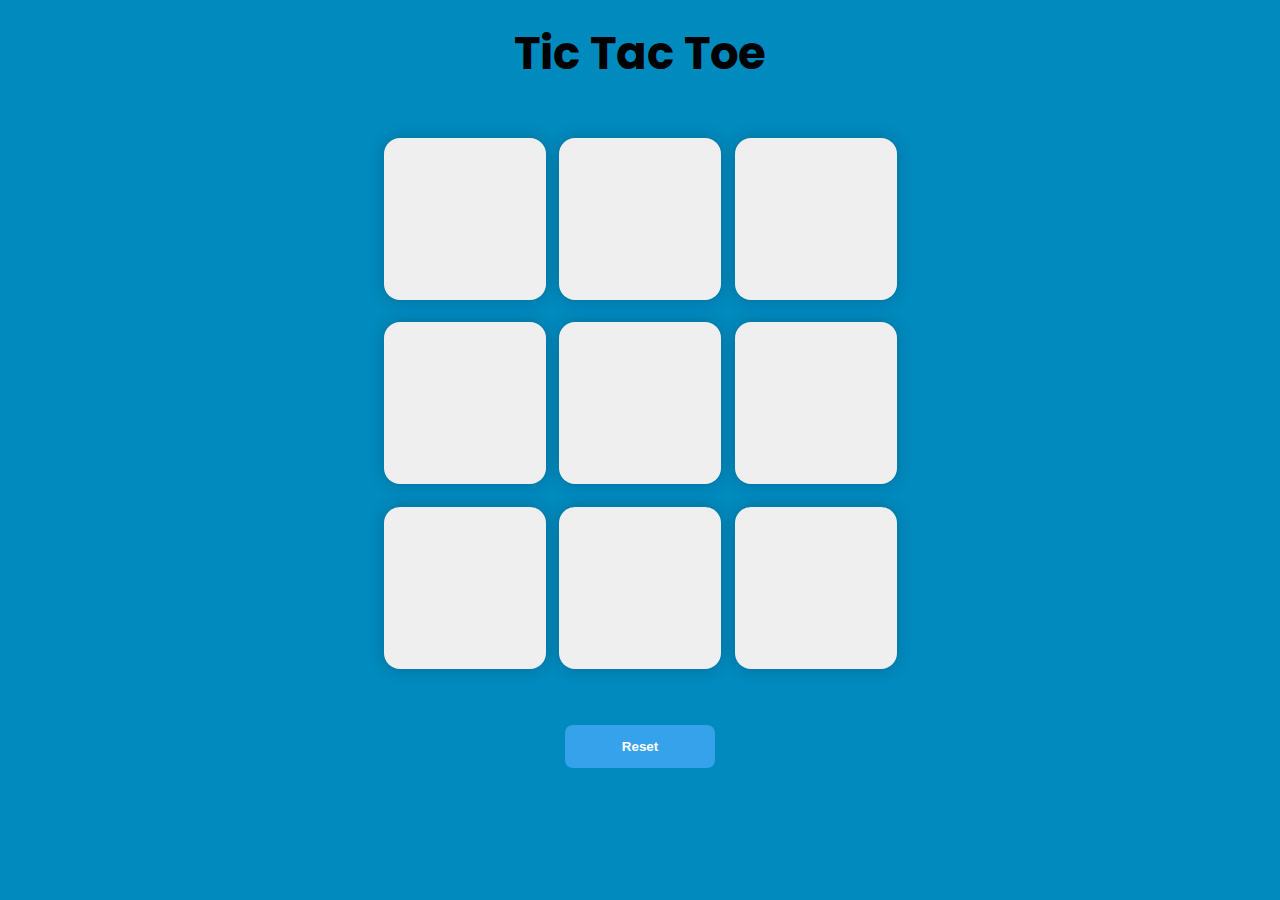
<file: index.html>
<!DOCTYPE html>
<html lang="en">

<head>
    <meta charset="UTF-8">
    <meta name="viewport" content="width=device-width, initial-scale=1.0">
    <title>Tic Tac Toe</title>
    <!-- CSS -->
    <link rel="stylesheet" href="style.css">
    <!-- Fonts -->
    <link rel="stylesheet" href="https://fonts.googleapis.com/css2?family=Poppins:wght@300;400;500;600;700&display=swap">

</head>

<body>
    <main>
        <h1>Tic Tac Toe</h1>
        <h2 class="winner" id="win"></h2>
        <div class="container">
            <div class="game">
                <button class="box"></button>
                <button class="box"></button>
                <button class="box"></button>
                <button class="box"></button>
                <button class="box"></button>
                <button class="box"></button>
                <button class="box"></button>
                <button class="box"></button>
                <button class="box"></button>
            </div>
        </div>
        <button id="reset">Reset</button>
    </main>

    <!-- JS -->
    <script src="main.js"></script>
</body>

</html>
</file>
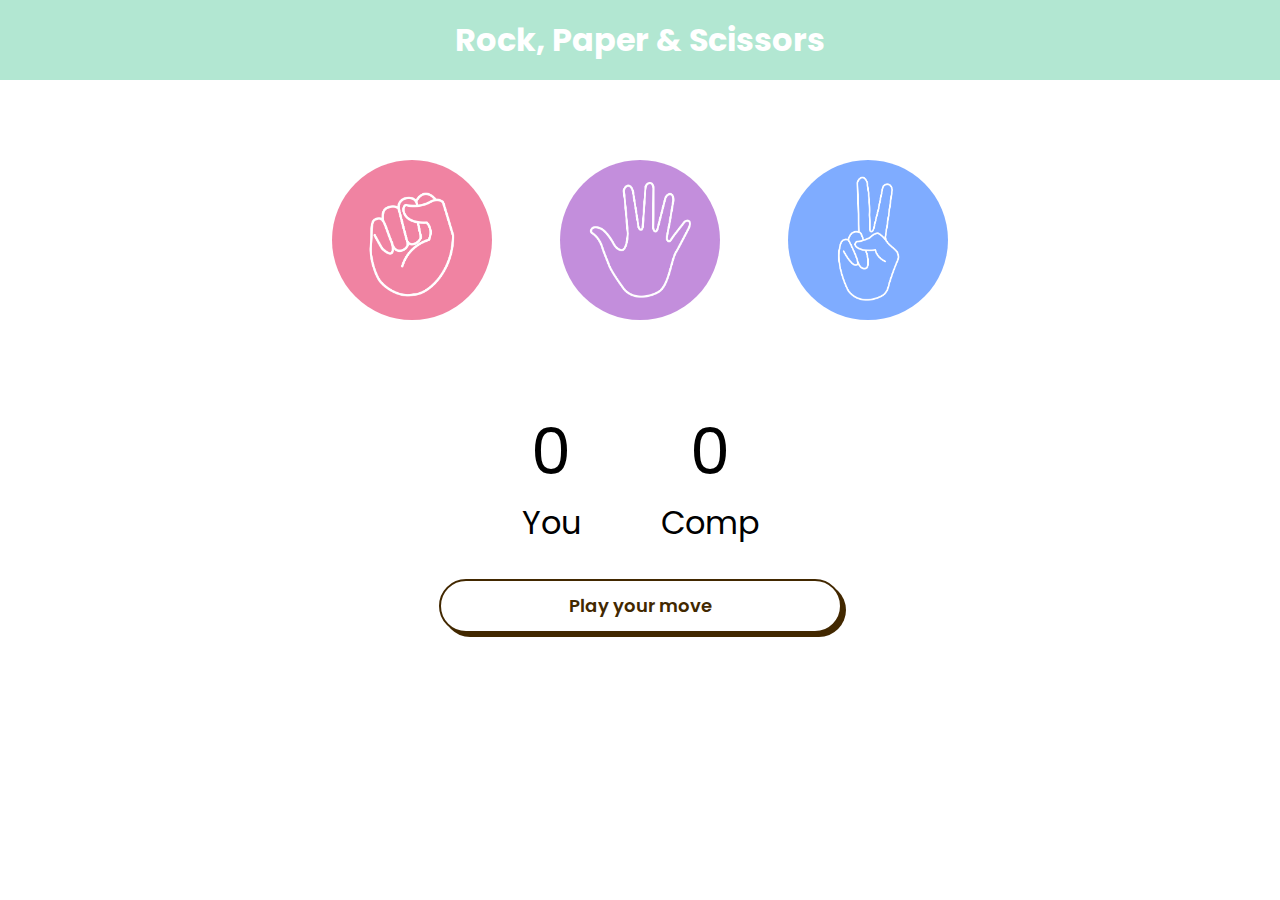
<file: Stone, Paper & Scissors Game/index.html>
<!DOCTYPE html>
<html lang="en">
<head>
    <meta charset="UTF-8">
    <meta name="viewport" content="width=device-width, initial-scale=1.0">
    <title>Rock, Paper & Scissors Game</title>
    <!-- CSS -->
    <link rel="stylesheet" href="style.css">
    <!-- Fonts -->
    <link rel="stylesheet" href="https://fonts.googleapis.com/css2?family=Poppins:wght@300;400;500;600;700&display=swap">
</head>
<body>
    <h1>Rock, Paper & Scissors</h1>
    <div class="choices">
        <div class="choice" id="rock">
            <img src="./images/rock.png" alt="">
        </div>
        <div class="choice" id="paper">
            <img src="./images/paper.png" alt="">
        </div>
        <div class="choice" id="scissors">
            <img src="./images/scissors.png" alt="">
        </div>
    </div>

    <div class="score-board">
        <div class="score">
            <p id="user-score">0</p>
            <p>You</p>
        </div>
        <div class="score">
            <p id="comp-score">0</p>
            <p>Comp</p>
        </div>
    </div>

    <div class="msg-alert">
        <p id="msg">Play your move</p>
    </div>

    <!-- JS -->
    <script src="main.js"></script>
</body>
</html>
</file>
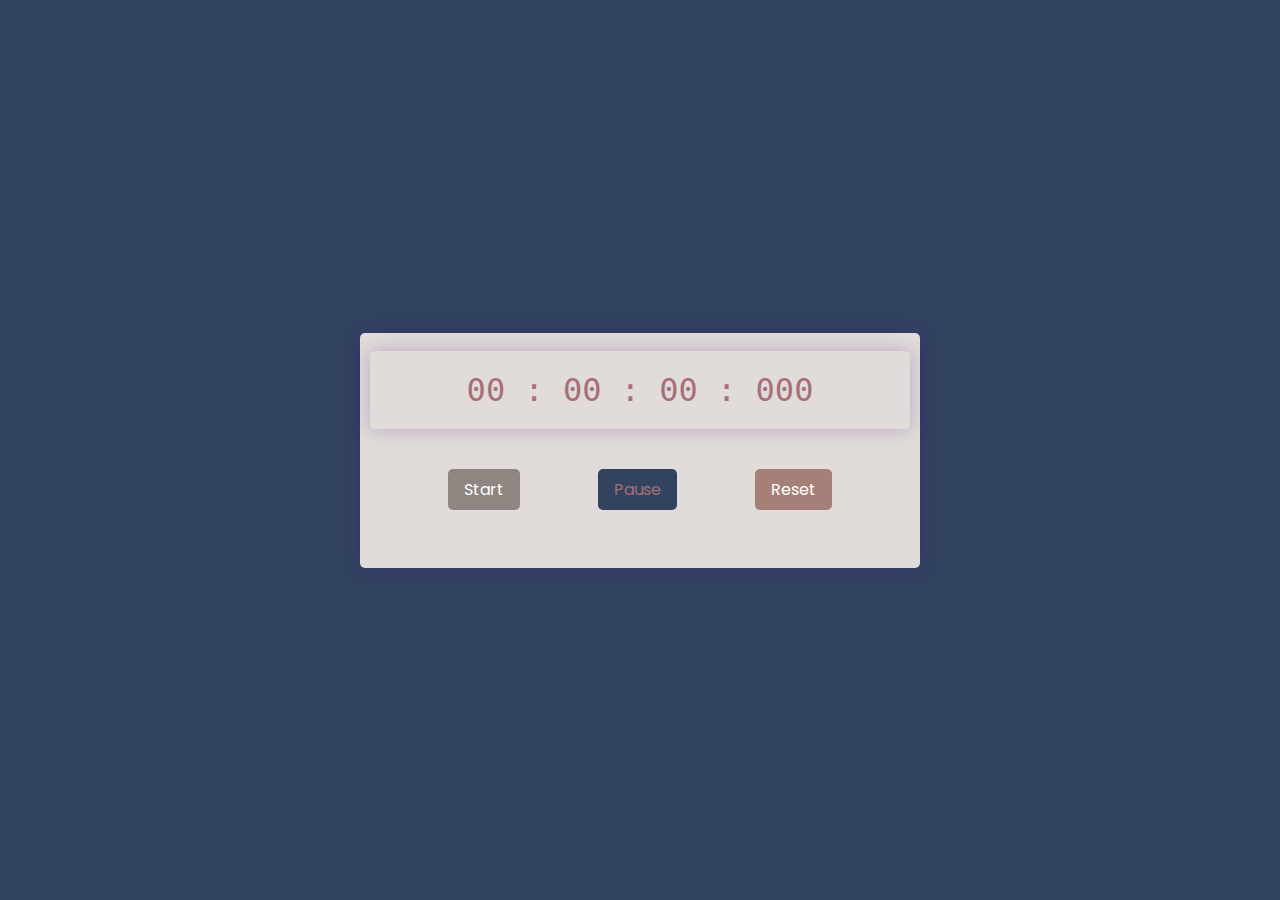
<file: StopWatch/index.html>
<!DOCTYPE html>
<html lang="en">
<head>
    <meta charset="UTF-8">
    <meta name="viewport" content="width=device-width, initial-scale=1.0">
    <title>Stop watch</title>
    <!-- css -->
    <link rel="stylesheet" href="style.css">
    <!-- font -->
    <link rel="stylesheet" href="https://fonts.googleapis.com/css2?family=Poppins:wght@400;700&display=swap">
</head>
<body>
    <div class="container">
        <div class="times">
            00 : 00 : 00 : 000
        </div>
        <div class="buttons">
            <button id="start">Start</button>
            <button id="pause">Pause</button>
            <button id="reset">Reset</button>
        </div>
    </div>
    
    <!-- js -->
    <script src="app.js"></script>
</body>
</html>
</file>
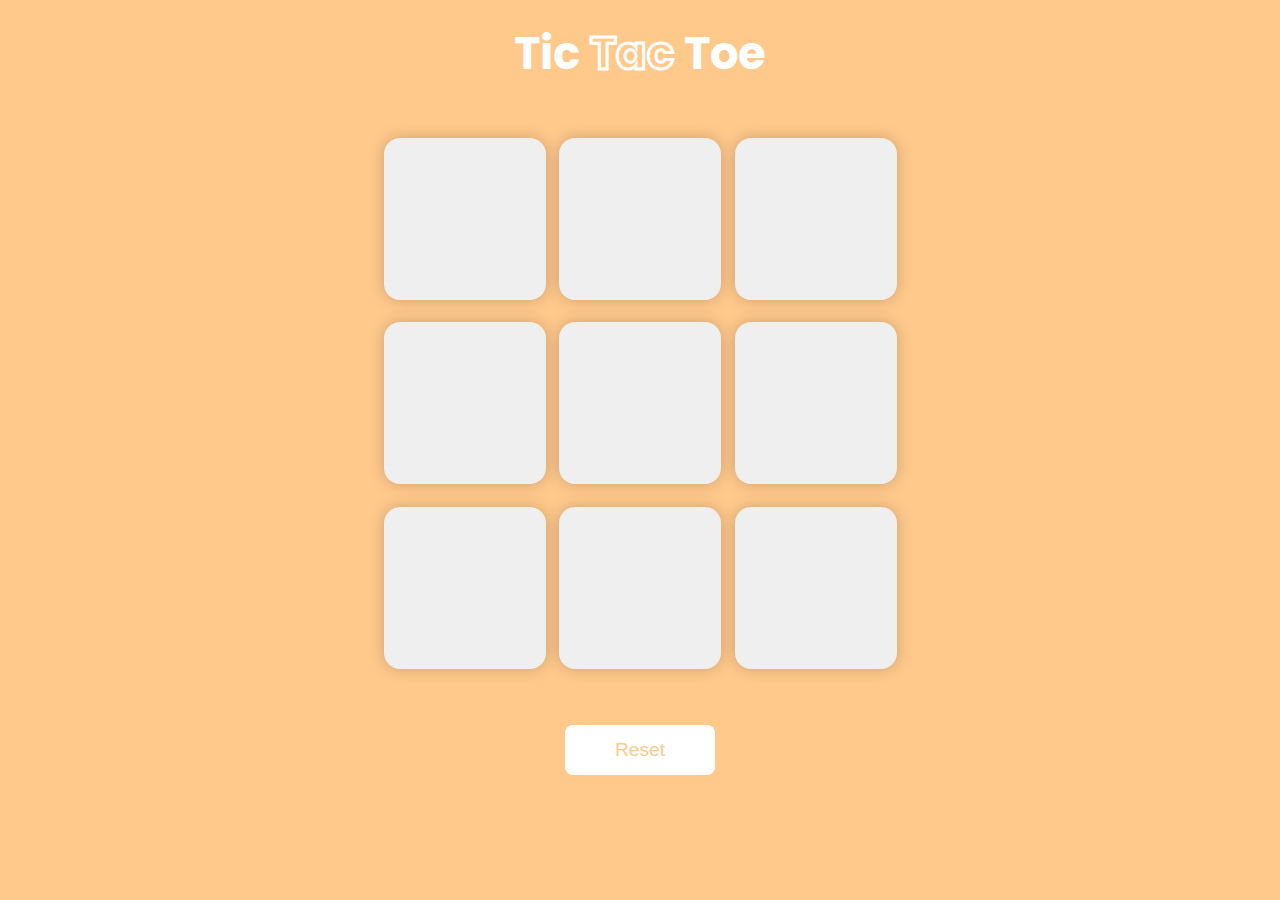
<file: TicTacToe/index.html>
<!DOCTYPE html>
<html lang="en">

<head>
    <meta charset="UTF-8">
    <meta name="viewport" content="width=device-width, initial-scale=1.0">
    <title>Tic Tac Toe</title>
    <!-- CSS -->
    <link rel="stylesheet" href="style.css">
    <!-- Fonts -->
    <link rel="stylesheet" href="https://fonts.googleapis.com/css2?family=Poppins:wght@300;400;500;600;700&display=swap">

</head>

<body>
    <main>
        <h1>Tic <span id="title">Tac</span> Toe</h1>
        <h2 class="winner" id="win"></h2>
        <div class="container">
            <div class="game">
                <button class="box"></button>
                <button class="box"></button>
                <button class="box"></button>
                <button class="box"></button>
                <button class="box"></button>
                <button class="box"></button>
                <button class="box"></button>
                <button class="box"></button>
                <button class="box"></button>
            </div>
        </div>
        <button id="reset">Reset</button>
    </main>

    <!-- JS -->
    <script src="main.js"></script>
</body>

</html>
</file>
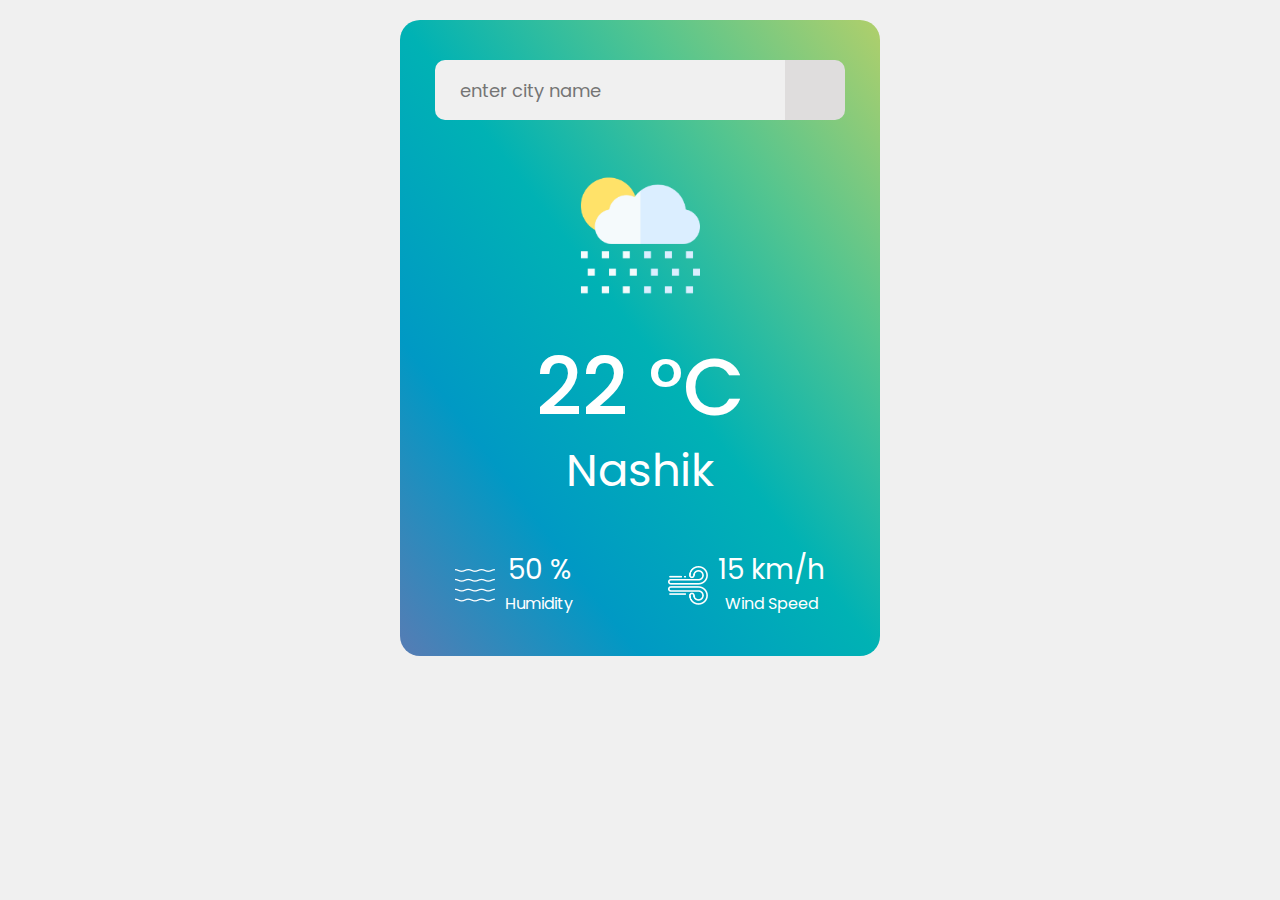
<file: Weather/index.html>
<!DOCTYPE html>
<html lang="en">
<head>
    <meta charset="UTF-8">
    <meta name="viewport" content="width=device-width, initial-scale=1.0">
    <title>Weather App</title>
    <!-- Fav -->
    <link rel="icon" type="image/x-icon" href="/images/fav_icon.png">
    <!-- CSS -->
    <link rel="stylesheet" href="style.css">
    <!-- Fonts -->
    <link rel="stylesheet" href="https://fonts.googleapis.com/css2?family=Poppins:wght@400;700&display=swap" />
    <!-- Icons -->
    <link rel="stylesheet" href="https://cdnjs.cloudflare.com/ajax/libs/font-awesome/6.5.1/css/all.min.css" integrity="sha512-DTOQO9RWCH3ppGqcWaEA1BIZOC6xxalwEsw9c2QQeAIftl+Vegovlnee1c9QX4TctnWMn13TZye+giMm8e2LwA==" crossorigin="anonymous" referrerpolicy="no-referrer" />
</head>
<body>
    <div class="container">
        <div class="card">
            <div class="search">
                <input type="text" placeholder="enter city name" spellcheck="false">
                <button><i class="fa-solid fa-magnifying-glass-location"></i></button>
            </div>
            <div class="weather">
                <img src="./images/rain.png" alt="" class="weather-icon">
                <h1 class="temp"><span id="temp">22</span> °C</h1>
                <h2 class="city">Nashik</h2>
                <div class="details">
                    <div class="col">
                        <img src="./images/humidity.png" alt="">
                        <div>
                            <p class="humidity"><span id="humidity">50</span> %</p>
                            <p>Humidity</p>
                        </div>
                    </div>
                    <div class="col">
                        <img src="./images/wind.png" alt="">
                        <div>
                            <p class="wind"><span id="wind">15</span> km/h</p>
                            <p>Wind Speed</p>
                        </div>
                    </div>
                </div>
            </div>
        </div>
    </div>
    <!-- JS -->
    <script src="app.js"></script>
</body>
</html>
</file>
<file: style.css>
* {
    margin: 0;
    padding: 0;
    font-family: 'Poppins', sans-serif;
}

body {
    background-color: #018ABE;
    text-align: center;
}


h1 {
    padding-top: 20px;
    font-size: 5vmin;
}

.container {
    height: 70vh;
    display: flex;
    justify-content: center;
    align-items: center;
}

.game {
    height: 60vmin;
    width: 60vmin;
    display: flex;
    flex-wrap: wrap;
    justify-content: center;
    align-items: center;
    gap: 1.5vmin;
}

.box {
    height: 18vmin;
    width: 18vmin;
    border-radius: 1rem;
    border: none;
    box-shadow: 0 0 1rem rgba(0, 0, 0, 0.2);
    font-size: 8vmin;
    color: #02457A;
    cursor: pointer;
}

.winner, win {
    font-size: 8vmin;
    color: #02457A;
    display: hide;
}

#reset {
    border: 0;
    text-align: center;
    display: inline-block;
    padding: 14px;
    width: 150px;
    margin: 7px;
    color: #ffffff;
    background-color: #36a2eb;
    border-radius: 8px;
    font-family: "proxima-nova-soft", sans-serif;
    font-weight: 600;
    text-decoration: none;
    transition: box-shadow 200ms ease-out;
    cursor: pointer;
}
</file>
<file: Stone, Paper & Scissors Game/style.css>
* {
    margin: 0;
    padding: 0;
    font-family: 'Poppins', sans-serif;
    text-align: center;
}

h1 {
    background-color: #b2e7d2;
    color: #FFF;
    height: 5rem;
    line-height: 5rem;
}

.choices {
    display: flex;
    justify-content: center;
    align-items: center;
    gap: 3rem;
    margin-top: 5rem;
}

.choice {
    height: 180px;
    width: 180px;
}

.choice:hover {
    opacity: 0.5;
    cursor: pointer;
}

img {
    height: 160px;
    width: 160px;
    object-fit: cover;
    border-radius: 50%;
}

.score-board {
    display: flex;
    justify-content: center;
    align-items: center;
    font-size: 2rem;
    margin-top: 4rem;
    gap: 5rem;
}

#user-score,
#comp-score {
    font-size: 4rem;
}

#msg {
    background-color: #FFF;
    border: 2px solid #422800;
    border-radius: 30px;
    box-shadow: #422800 4px 4px 0 0;
    color: #422800;
    cursor: pointer;
    display: inline-block;
    font-weight: 600;
    font-size: 18px;
    padding: 0 8rem;
    line-height: 50px;
    text-align: center;
    text-decoration: none;
    user-select: none;
    -webkit-user-select: none;
    touch-action: manipulation;
    margin-top: 2rem;
}

#msg:hover {
    background-color: #fff;
}

#msg:active {
    box-shadow: #422800 2px 2px 0 0;
    transform: translate(2px, 2px);
}

@media only screen and (max-width: 600px) {
    h1 {
        height: 4rem;
        font-size: 1.5rem;
        padding-bottom: 1rem;
    }

    .choices {
        gap: .5rem;
    }

    .choice {
        height: 110px;
        width: 110px;
    }

    img {
        height: 100px;
        width: 100px;
    }

    .score-board {
        gap: 2rem;
        font-size: 1.5rem;
    }

    #msg {
        padding: 0 4rem;
        font-weight: 600;
        font-size: 18px;
        margin-top: 1rem;
    }

}
</file>
<file: StopWatch/style.css>
* {
    margin: 0;
    padding: 0;
    font-family: 'Poppins';
}

body {
    background-color: #32435F;
    display: flex;
    justify-content: center;
    align-items: center;
    height: 100vh;
}

.container {
    background-color: #E1DCD9;
    padding: 18px 10px;
    border-radius: 5px;
    box-shadow: 0 0 20px rgba(65, 5, 145, 0.25);
    width: 60vh;
    height: auto;
}

.times {
    color: #A76F78;
    border-radius: 5px;
    font-family: monospace;
    padding: 20px 20px;
    box-shadow: 0 0 20px rgba(65, 5, 145, 0.25);
    align-items: center;
    text-align: center;
    font-size: 2rem;
}

.buttons {
    margin: 40px 0;
    display: flex;
    justify-content: space-evenly;
}

button {
    color: #A76F78;
    border: none;
    font-size: 1rem;
    padding: .5rem 1rem;
    border-radius: 5px;
    cursor: pointer;
}

button:nth-child(1) {
    color: #FFF;
    background-color: #8F8681;
}

button:nth-child(2) {
    background-color: #32435F;
}

button:nth-child(3) {
    color: #FFF;
    background-color: #A67F78;
}

button:hover {
    border: 1px solid #000;
}
</file>
<file: TicTacToe/style.css>
* {
    margin: 0;
    padding: 0;
    font-family: 'Poppins', sans-serif;
}

body {
    background-color: #FFC98B;
    text-align: center;
}


h1 {
    color: #FFF;
    padding-top: 20px;
    font-size: 5vmin;
}

#title {
    color: #FFC98B;
    -webkit-text-stroke: 3px #FFF;
}

.container {
    height: 70vh;
    display: flex;
    justify-content: center;
    align-items: center;
}

.game {
    height: 60vmin;
    width: 60vmin;
    display: flex;
    flex-wrap: wrap;
    justify-content: center;
    align-items: center;
    gap: 1.5vmin;
}

.box {
    height: 18vmin;
    width: 18vmin;
    border-radius: 1rem;
    border: none;
    box-shadow: 0 0 1rem rgba(0, 0, 0, 0.2);
    font-size: 8vmin;
    color: #f5bd7d;
    cursor: pointer;
}

.winner,
win {
    font-size: 8vmin;
    color: #FFF;
    display: hide;
}

#reset {
    border: 0;
    text-align: center;
    display: inline-block;
    padding: 14px;
    width: 150px;
    margin: 7px;
    font-size: 1.2rem;
    color: #ffc98b;
    background-color: #FFF;
    border-radius: 8px;
    font-family: "proxima-nova-soft", sans-serif;
    font-weight: 500;
    text-decoration: none;
    transition: box-shadow 200ms ease-out;
    cursor: pointer;
}

@media only screen and (max-width: 600px) {
    h1 {
        padding-top: 20px;
        font-size: 3rem;
    }

    .container {
        height: 50vh;
    }

    .game {
        height: 70vmin;
        width: 80vmin;
    }

    .box {
        height: 6rem;
        width: 6rem;
    }
}
</file>
<file: Weather/style.css>
* {
    padding: 0;
    margin: 0;
    box-sizing: border-box;
    font-family: 'Poppins', sans-serif;
}

body {
    background-color: #F0F0F0;
}

.card {
    width: 90%;
    max-width: 480px;
    background-image: linear-gradient(to right top, #577cb4, #0099c4, #00b2b4, #54c58f, #b0cf6b);
    color: #FFF;
    margin: 20px auto 0;
    border-radius: 20px;
    padding: 40px 35px;
    text-align: center;
}

.search {
    width: 100%;
    display: flex;
    align-items: center;
    justify-content: center;
}

.search input {
    border: 0;
    outline: 0;
    background-color: #F0F0F0;
    color: #000;
    padding: 10px 25px;
    height: 60px;
    width: 100%;
    border-top-left-radius: 10px;
    border-bottom-left-radius: 10px;
    flex: 1;
    font-size: 18px;
}

.search button {
    border: 0;
    outline: 0;
    background-color: #dfdddd;
    border-top-right-radius: 10px;
    border-bottom-right-radius: 10px;
    width: 60px;
    height: 60px;
    cursor: pointer;
    font-size: 22px;
}

.weather-icon {
    width: 170px;
    margin-top: 30px;
}

.weather h1 {
    font-size: 80px;
    font-weight: 500;
}

.weather h2 {
    font-size: 45px;
    font-weight: 400;
    margin-top: -10px;
}

.details {
    display: flex;
    align-items: center;
    justify-content: space-between;
    padding: 0 20px;
    margin-top: 50px;
}

.col {
    display: flex;
    align-items: center;
    text-align: center;
}

.col img {
    width: 40px;
    margin-right: 10px;
}

.humidity, .wind {
    font-size: 28px;
    margin-top: -6px;
}

/* Media Query for smaller screens (phones) */
@media only screen and (max-width: 600px) {
    .card {
        width: 90%;
        max-width: none;
        padding: 50px 12px;
        margin-top: 60px;
    }

    .weather h1 {
        font-size: 50px;
    }

    .weather h2 {
        font-size: 30px;
    }

    .details {
        padding: 0 10px;
        margin-top: 30px;
    }

    .col img {
        width: 30px;
        margin-right: 5px;
        mix-blend-mode: color-burn;
    }

    .humidity,
    .wind {
        font-size: 18px;
        margin-top: -4px;
    }
}
</file>
